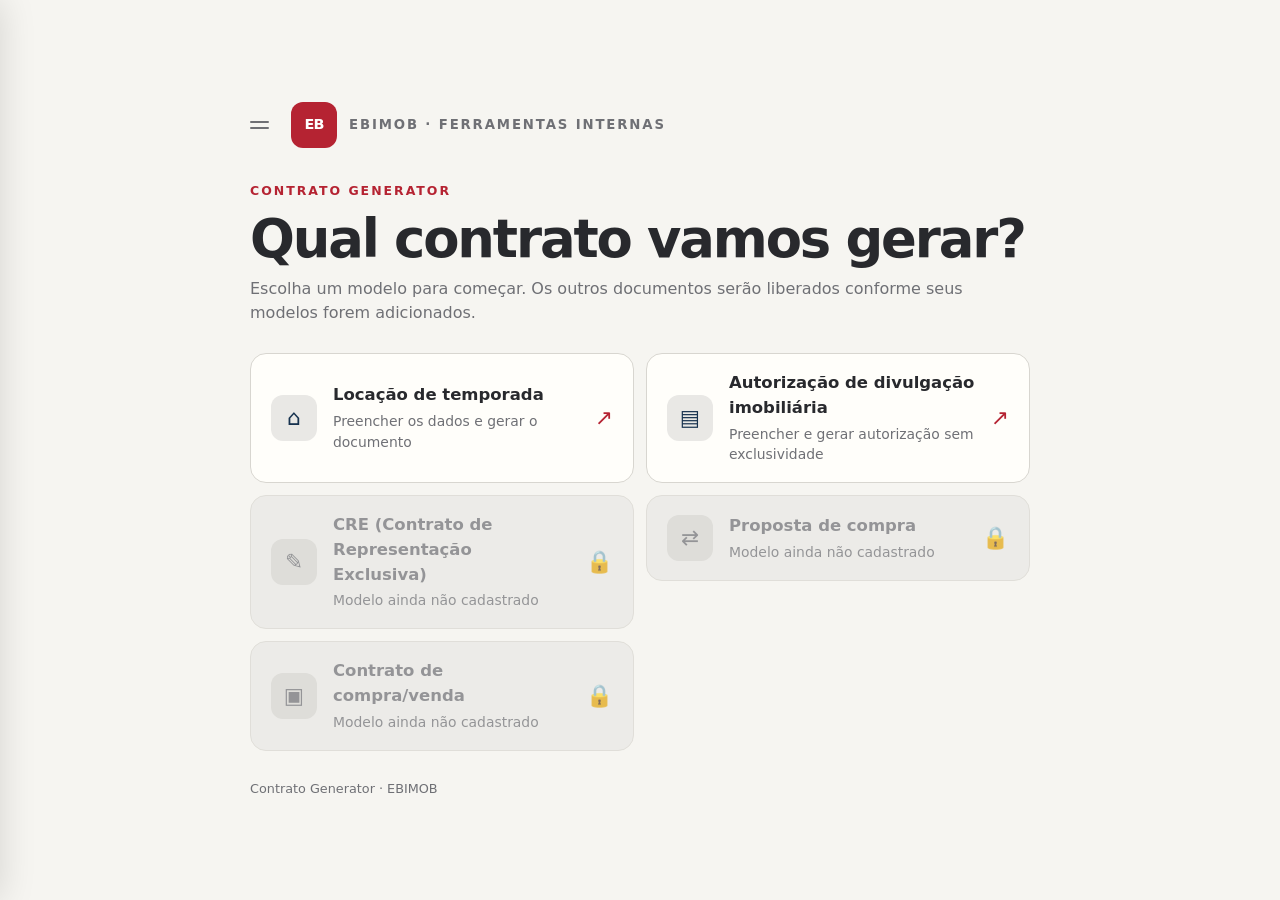
<file: index.html>
<!doctype html>
<html lang="pt-BR">
<head>
<meta charset="UTF-8"><meta name="viewport" content="width=device-width,initial-scale=1"><meta name="theme-color" content="#f6f5f1">
<meta name="description" content="Central de contratos EBIMOB"><title>Contrato Generator | EBIMOB</title>
<style>

:root{color-scheme:light;--bg:#f6f5f1;--surface:#fffefa;--surface-2:#e9e8e5;--surface-3:#d5d4d0;--text:#28292d;--muted:#6f7075;--line:#d8d6d0;--gold:#b49350;--red:#b52332;--navy:#17324f;--green:#26734d}
html[data-theme="dark"]{color-scheme:dark;--bg:#222326;--surface:#2d2f33;--surface-2:#383a3f;--surface-3:#484a4f;--text:#f4f1e8;--muted:#b8b5ad;--line:#4b4c50;--gold:#d2b46b;--red:#d94a57;--navy:#294b6d;--green:#3b9a68}
*{box-sizing:border-box}
body{margin:0;min-height:100vh;background:var(--bg);color:var(--text);font:16px/1.5 system-ui,-apple-system,"Segoe UI",sans-serif;display:flex;align-items:center;justify-content:center;padding:28px}
main{width:min(760px,100%)}
.brand{font-size:.78rem;font-weight:800;letter-spacing:.16em;text-transform:uppercase;color:var(--muted)}
.eyebrow{font-size:.78rem;font-weight:800;letter-spacing:.16em;text-transform:uppercase;color:var(--red);margin-top:28px}
h1{font-size:clamp(2rem,7vw,3.3rem);line-height:1.08;letter-spacing:-.04em;margin:.6rem 0}
.intro{color:var(--muted);margin:0 0 28px}
.list{display:grid;gap:14px}
.tool{display:flex;align-items:center;gap:16px;padding:20px;background:var(--surface);border:1px solid var(--line);border-radius:16px;color:var(--text);text-decoration:none;transition:transform .15s,border-color .15s,background .15s}
.tool:hover,.tool:focus-visible{transform:translateY(-2px);border-color:var(--gold);background:var(--surface-2);outline:none}
.symbol{width:46px;height:46px;flex:0 0 46px;border-radius:12px;display:grid;place-items:center;background:var(--surface-2);color:var(--navy);font-size:1.35rem}
.copy{flex:1;min-width:0}.copy strong{display:block;font-size:1.08rem}.copy span{display:block;color:var(--muted);font-size:.92rem;margin-top:3px}
.arrow{color:var(--red);font-size:1.35rem}
footer{margin-top:26px;color:var(--muted);font-size:.82rem}
.theme-toggle{position:fixed;right:16px;bottom:16px;z-index:9999;display:inline-flex;align-items:center;gap:7px;border:1px solid var(--line);border-radius:999px;padding:9px 13px;background:var(--surface);color:var(--text);font:600 12px/1.2 system-ui,sans-serif;box-shadow:0 3px 14px #00000016;opacity:.88;cursor:pointer}
.theme-toggle:hover,.theme-toggle:focus-visible{opacity:1;outline:2px solid var(--gold);outline-offset:2px}
@media(min-width:640px){.list{grid-template-columns:1fr 1fr}.tool:first-child{grid-column:1/-1}}
@media(max-width:600px){body{padding:22px 16px}.theme-toggle{right:10px;bottom:10px;padding:8px 11px;font-size:11px}}
@media print{.theme-toggle{display:none!important}}

main{width:min(780px,100%);margin:auto}
.brand{display:flex;align-items:center;gap:12px;margin-bottom:34px;letter-spacing:normal}
.brand-mark{display:grid;place-items:center;width:46px;height:46px;border-radius:12px;background:var(--red);color:#fff;font-weight:900;font-size:.9rem;letter-spacing:-.06em}
.brand-name{font-size:.83rem;text-transform:uppercase;letter-spacing:.14em;color:var(--muted);font-weight:750}
.eyebrow{margin-top:0}
.list{display:grid;gap:12px}
.contract{position:relative;display:flex;align-items:center;gap:16px;width:100%;min-height:86px;padding:17px 20px;border:1px solid var(--line);border-radius:16px;background:var(--surface);color:var(--text);text-decoration:none;text-align:left;font:inherit;transition:transform .16s,border-color .16s,background .16s}
a.contract:hover,a.contract:focus-visible{transform:translateY(-2px);border-color:var(--gold);background:var(--surface-2);outline:none}
.icon{display:grid;place-items:center;flex:0 0 46px;width:46px;height:46px;border-radius:12px;background:var(--surface-2);color:var(--navy);font-size:1.35rem}
.text{flex:1;min-width:0}.text strong{display:block;font-size:1.03rem}.text small{display:block;margin-top:3px;color:var(--muted);font-size:.87rem}
.arrow{color:var(--red);font-size:1.35rem}
.contract.disabled{color:var(--muted);background:var(--surface-2);border-color:var(--line);cursor:not-allowed;opacity:.72}
.contract.disabled .icon{background:var(--surface-3);color:var(--muted)}
.soon-wrap{position:relative}
.tooltip{position:absolute;z-index:2;left:50%;bottom:calc(100% - 5px);transform:translate(-50%,5px);padding:7px 11px;border:1px solid var(--line);border-radius:8px;background:var(--surface);color:var(--text);font-size:.8rem;white-space:nowrap;opacity:0;visibility:hidden;pointer-events:none;transition:opacity .15s,transform .15s}
.soon-wrap:hover .tooltip,.soon-wrap:focus-within .tooltip{opacity:1;visibility:visible;transform:translate(-50%,0)}
footer{margin-top:28px;color:var(--muted);font-size:.8rem}
@media(max-width:520px){body{padding:22px 16px}.contract{padding:15px;gap:12px}.icon{flex-basis:40px;width:40px;height:40px}.tooltip{left:auto;right:0;transform:translateY(5px)}.soon-wrap:hover .tooltip,.soon-wrap:focus-within .tooltip{transform:translateY(0)}}
@media(prefers-reduced-motion:reduce){*,*::before,*::after{transition:none!important}}
</style></head><body><main>
<div class="brand"><div class="brand-mark" aria-hidden="true">EB</div><div class="brand-name">EBIMOB · Ferramentas internas</div></div>
<div class="eyebrow">Contrato Generator</div><h1>Qual contrato vamos gerar?</h1>
<p class="intro">Escolha um modelo para começar. Os outros documentos serão liberados conforme seus modelos forem adicionados.</p>
<section class="list" aria-label="Modelos de contrato">
<a class="contract" href="locacao-temporada.html"><span class="icon" aria-hidden="true">⌂</span><span class="text"><strong>Locação de temporada</strong><small>Preencher os dados e gerar o documento</small></span><span class="arrow" aria-hidden="true">↗</span></a>
<a class="contract" href="autorizacao-divulgacao.html"><span class="icon" aria-hidden="true">▤</span><span class="text"><strong>Autorização de divulgação imobiliária</strong><small>Preencher e gerar autorização sem exclusividade</small></span><span class="arrow" aria-hidden="true">↗</span></a>
<div class="soon-wrap"><button class="contract disabled" type="button" disabled aria-disabled="true" title="Em breve"><span class="icon" aria-hidden="true">✎</span><span class="text"><strong>CRE (Contrato de Representação Exclusiva)</strong><small>Modelo ainda não cadastrado</small></span><span class="arrow" aria-hidden="true">🔒</span></button><span class="tooltip" role="tooltip">Em breve</span></div>
<div class="soon-wrap"><button class="contract disabled" type="button" disabled aria-disabled="true" title="Em breve"><span class="icon" aria-hidden="true">⇄</span><span class="text"><strong>Proposta de compra</strong><small>Modelo ainda não cadastrado</small></span><span class="arrow" aria-hidden="true">🔒</span></button><span class="tooltip" role="tooltip">Em breve</span></div>
<div class="soon-wrap"><button class="contract disabled" type="button" disabled aria-disabled="true" title="Em breve"><span class="icon" aria-hidden="true">▣</span><span class="text"><strong>Contrato de compra/venda</strong><small>Modelo ainda não cadastrado</small></span><span class="arrow" aria-hidden="true">🔒</span></button><span class="tooltip" role="tooltip">Em breve</span></div>
</section><footer>Contrato Generator · EBIMOB</footer></main>
<script>(function(){const key='remax-unified-theme',root=document.documentElement;let theme='light';try{theme=localStorage.getItem(key)||'light'}catch(e){}const b=document.createElement('button');b.type='button';b.id='themeToggle';b.className='theme-toggle';b.title='Alternar entre modo claro e escuro';function apply(t){root.dataset.theme=t;b.textContent=t==='dark'?'☀ Modo claro':'☾ Modo escuro';b.setAttribute('aria-pressed',String(t==='dark'));b.setAttribute('aria-label',t==='dark'?'Ativar modo claro':'Ativar modo escuro');const m=document.querySelector('meta[name="theme-color"]');if(m)m.content=t==='dark'?'#222326':'#f6f5f1'}b.addEventListener('click',()=>{theme=root.dataset.theme==='dark'?'light':'dark';apply(theme);try{localStorage.setItem(key,theme)}catch(e){}});apply(theme);document.body.appendChild(b)})();</script>
<style id="unified-settings-style">
#themeToggle,.theme-toggle{display:none!important}
.unified-burger{display:inline-grid;gap:4px;flex:0 0 20px;width:20px;margin-right:9px;vertical-align:middle}
.unified-burger i{display:block;height:2px;width:19px;border-radius:2px;background:currentColor}
.settings-brand-trigger{cursor:pointer!important}
#unifiedSettingsBackdrop{position:fixed;inset:0;z-index:10020;background:#0008;opacity:0;visibility:hidden;transition:opacity .2s}
#unifiedSettingsBackdrop.open{opacity:1;visibility:visible}
#unifiedSettingsDrawer{position:fixed;z-index:10021;inset:0 auto 0 0;width:min(330px,88vw);padding:18px;background:var(--surface,#fffefa);color:var(--text,#28292d);border-right:1px solid var(--line,#d8d6d0);box-shadow:8px 0 35px #0002;transform:translateX(-102%);transition:transform .22s;display:flex;flex-direction:column;gap:7px;overflow:auto;font:16px/1.45 system-ui,sans-serif}
#unifiedSettingsDrawer.open{transform:translateX(0)}
#unifiedSettingsDrawer .usd-head{display:flex;align-items:center;justify-content:space-between;padding:6px 0 15px;border-bottom:1px solid var(--line,#d8d6d0);margin-bottom:7px}
#unifiedSettingsDrawer .usd-title{font-weight:800;font-size:1.04rem}
#unifiedSettingsDrawer button,#unifiedSettingsPage button{font:inherit;cursor:pointer}
#unifiedSettingsDrawer .usd-close{border:0;background:transparent;color:inherit;font-size:1.5rem;padding:2px 8px}
#unifiedSettingsDrawer .usd-link{display:flex;align-items:center;gap:10px;width:100%;padding:12px;border:0;border-radius:10px;background:transparent;color:inherit;text-decoration:none;text-align:left}
#unifiedSettingsDrawer .usd-link:hover{background:var(--surface2,var(--surface-2,#e9e8e5))}
#unifiedSettingsDrawer .usd-section{font-size:.72rem;letter-spacing:.12em;text-transform:uppercase;color:var(--muted,#6f7075);font-weight:800;margin:13px 10px 2px}
#unifiedSettingsPage{position:fixed;z-index:10030;inset:0;overflow:auto;background:var(--bg,#f6f5f1);color:var(--text,#28292d);padding:calc(22px + env(safe-area-inset-top)) max(16px,env(safe-area-inset-right)) calc(30px + env(safe-area-inset-bottom)) max(16px,env(safe-area-inset-left));font:16px/1.5 system-ui,-apple-system,"Segoe UI",sans-serif}
#unifiedSettingsPage[hidden]{display:none}
#unifiedSettingsPage .usp-inner{width:min(760px,100%);margin:0 auto}
#unifiedSettingsPage .usp-back{border:1px solid var(--line,#d8d6d0);border-radius:10px;padding:9px 13px;background:var(--surface,#fffefa);color:inherit;margin-bottom:24px}
#unifiedSettingsPage h1{font-size:clamp(2rem,7vw,3rem);line-height:1.08;letter-spacing:-.04em;margin:.5rem 0 1rem}
#unifiedSettingsPage .usp-intro{color:var(--muted,#6f7075);margin:0 0 24px}
#unifiedSettingsPage .usp-list{display:grid;gap:12px}
#unifiedSettingsPage .usp-item{display:flex;align-items:center;justify-content:space-between;gap:15px;padding:16px;background:var(--surface,#fffefa);border:1px solid var(--line,#d8d6d0);border-radius:14px}
#unifiedSettingsPage .usp-item strong{display:block}
#unifiedSettingsPage .usp-item small{display:block;color:var(--muted,#6f7075);font-size:.9rem;margin-top:3px}
#unifiedSettingsPage .usp-action{border:1px solid var(--line,#d8d6d0);border-radius:10px;padding:10px 13px;background:var(--surface2,var(--surface-2,#e9e8e5));color:inherit;font-weight:650;white-space:nowrap}
#unifiedSettingsPage .usp-status{color:var(--muted,#6f7075);min-height:1.5em;font-size:.9rem;margin-top:14px}
#unifiedSettingsPage .usp-switch{width:46px;height:27px;position:relative;flex:0 0 46px}
#unifiedSettingsPage .usp-switch input{position:absolute;opacity:0;width:1px;height:1px}
#unifiedSettingsPage .usp-switch span{position:absolute;inset:0;border-radius:30px;background:var(--surface2,var(--surface-2,#e9e8e5));border:1px solid var(--line,#d8d6d0)}
#unifiedSettingsPage .usp-switch span:before{content:"";position:absolute;width:19px;height:19px;left:3px;top:3px;border-radius:50%;background:var(--muted,#6f7075);transition:transform .18s}
#unifiedSettingsPage .usp-switch input:checked+span{background:var(--navy,#17324f)}
#unifiedSettingsPage .usp-switch input:checked+span:before{transform:translateX(19px);background:#fff}
@media(max-width:480px){#unifiedSettingsPage .usp-item{align-items:flex-start}#unifiedSettingsPage .usp-action{padding:9px 10px;font-size:.9rem}}
</style>
<div id="unifiedSettingsBackdrop" aria-hidden="true"></div>
<aside id="unifiedSettingsDrawer" aria-label="Menu do site" aria-hidden="true">
  <div class="usd-head"><span class="usd-title" id="usdSiteTitle">Menu do site</span><button type="button" class="usd-close" id="usdClose" aria-label="Fechar menu">×</button></div>
  <div class="usd-section">Páginas</div><div id="usdPages"></div>
  <div class="usd-section">Preferências</div><button type="button" class="usd-link" id="usdOpenSettings">⚙ Configurações</button>
</aside>
<section id="unifiedSettingsPage" hidden aria-label="Configurações do site">
  <div class="usp-inner"><button type="button" class="usp-back" id="uspBack">← Voltar ao site</button><div style="font-size:.76rem;font-weight:800;letter-spacing:.15em;text-transform:uppercase;color:var(--red,#b52332)">Preferências</div><h1>Configurações</h1><p class="usp-intro">Ajustes do aplicativo neste aparelho. Novas opções também ficarão organizadas aqui.</p>
  <div class="usp-list">
    <div class="usp-item"><div><strong>Modo escuro</strong><small>Salva sua preferência neste aparelho.</small></div><label class="usp-switch" aria-label="Ativar modo escuro"><input id="uspThemeSwitch" type="checkbox"><span></span></label></div>
    <div class="usp-item"><div><strong>Instalar / baixar aplicativo</strong><small>Adicione este site à tela inicial para abrir como um aplicativo.</small></div><button type="button" class="usp-action" id="uspInstall">↓ Instalar</button></div>
    <div class="usp-item"><div><strong>Atualizar aplicativo</strong><small>Verifica se há uma versão mais recente.</small></div><button type="button" class="usp-action" id="uspUpdate">Verificar</button></div>
    <div class="usp-item"><div><strong>Uso offline</strong><small>A página pode abrir sem internet após ser carregada. Recursos conectados e dados compartilhados ainda podem exigir conexão.</small></div><span aria-hidden="true">ⓘ</span></div>
  </div><p class="usp-status" id="uspStatus" role="status" aria-live="polite"></p></div>
</section>
<script>
(function(){
 const root=document.documentElement,key='remax-unified-theme',drawer=document.getElementById('unifiedSettingsDrawer'),backdrop=document.getElementById('unifiedSettingsBackdrop'),settings=document.getElementById('unifiedSettingsPage'),pages=document.getElementById('usdPages'),status=document.getElementById('uspStatus'),switcher=document.getElementById('uspThemeSwitch');
 const siteTitle=(document.title||'Aplicativo').split(/[—|]/)[0].trim()||'Aplicativo';document.getElementById('usdSiteTitle').textContent=siteTitle;
 let deferredPrompt=null;
 function theme(){let t='light';try{t=localStorage.getItem(key)||root.dataset.theme||'light'}catch(e){t=root.dataset.theme||'light'}root.dataset.theme=t;switcher.checked=t==='dark';const meta=document.querySelector('meta[name="theme-color"]');if(meta)meta.content=t==='dark'?'#222326':'#f6f5f1';}
 function setTheme(t){root.dataset.theme=t;switcher.checked=t==='dark';try{localStorage.setItem(key,t)}catch(e){}const meta=document.querySelector('meta[name="theme-color"]');if(meta)meta.content=t==='dark'?'#222326':'#f6f5f1'}
 function openMenu(v){drawer.classList.toggle('open',v);backdrop.classList.toggle('open',v);drawer.setAttribute('aria-hidden',String(!v));backdrop.setAttribute('aria-hidden',String(!v));document.body.style.overflow=v?'hidden':''}
 function openSettings(){openMenu(false);settings.hidden=false;status.textContent='';theme();document.body.style.overflow='hidden'}
 function closeSettings(){settings.hidden=true;document.body.style.overflow=''}
 function addBurger(){const candidates=document.querySelectorAll('.nav-brand,.auth-brand,.logo,.brand,.brand-button');candidates.forEach(el=>{if(el.closest('#unifiedSettingsDrawer,#unifiedSettingsPage')||el.dataset.unifiedMenu==='1')return;el.dataset.unifiedMenu='1';el.classList.add('settings-brand-trigger');const b=document.createElement('span');b.className='unified-burger';b.setAttribute('aria-hidden','true');b.innerHTML='<i></i><i></i>';el.prepend(b);el.setAttribute('role','button');el.setAttribute('tabindex','0');el.setAttribute('aria-label','Abrir menu e configurações')})}
 function collectPages(){pages.innerHTML='';const candidates=[...document.querySelectorAll('nav button[data-page],.nav-links button[data-page],main a.contract,main a.tool,main a[href]')];const seen=new Set();candidates.forEach(el=>{if(el.closest('#unifiedSettingsDrawer,#unifiedSettingsPage')||el.hidden||el.disabled)return;const label=(el.innerText||el.textContent||'').trim().replace(/\s+/g,' ');if(!label||seen.has(label)||/configurações|instalar|modo escuro/i.test(label))return;seen.add(label);const b=document.createElement(el.tagName==='A'?'a':'button');b.className='usd-link';b.textContent='› '+label.slice(0,80);if(el.tagName==='A'){b.href=el.getAttribute('href')||'#';if(el.target)b.target=el.target;if(el.rel)b.rel=el.rel}else{b.type='button';b.addEventListener('click',()=>{el.click();openMenu(false)})}pages.appendChild(b)});if(!pages.children.length){const b=document.createElement('button');b.type='button';b.className='usd-link';b.textContent='⌂ Início';b.addEventListener('click',()=>{location.hash='';location.reload()});pages.appendChild(b)}}
 document.addEventListener('click',e=>{const brand=e.target.closest('.settings-brand-trigger');if(brand){e.preventDefault();openMenu(true)}});
 document.addEventListener('keydown',e=>{const brand=e.target.closest?.('.settings-brand-trigger');if(brand&&(e.key==='Enter'||e.key===' ')){e.preventDefault();openMenu(true)}if(e.key==='Escape'){openMenu(false);if(!settings.hidden)closeSettings()}});
 document.getElementById('usdClose').addEventListener('click',()=>openMenu(false));backdrop.addEventListener('click',()=>openMenu(false));document.getElementById('usdOpenSettings').addEventListener('click',openSettings);document.getElementById('uspBack').addEventListener('click',closeSettings);
 switcher.addEventListener('change',()=>setTheme(switcher.checked?'dark':'light'));
 window.addEventListener('beforeinstallprompt',e=>{e.preventDefault();deferredPrompt=e});
 document.getElementById('uspInstall').addEventListener('click',async()=>{if(deferredPrompt){deferredPrompt.prompt();const c=await deferredPrompt.userChoice;status.textContent=c.outcome==='accepted'?'Instalação iniciada.':'Instalação cancelada.';deferredPrompt=null;return}if(window.matchMedia('(display-mode: standalone)').matches){status.textContent='Este aplicativo já está instalado neste aparelho.';return}status.textContent='No Chrome, abra o menu ⋮ e escolha “Instalar app” ou “Adicionar à tela inicial”.'});
 document.getElementById('uspUpdate').addEventListener('click',async()=>{status.textContent='Verificando atualizações…';try{if('serviceWorker'in navigator){const reg=await navigator.serviceWorker.getRegistration();if(reg){await reg.update();if(reg.waiting){reg.waiting.postMessage({type:'SKIP_WAITING'});status.textContent='Atualização encontrada. Recarregando…';setTimeout(()=>location.reload(),600);return}}}status.textContent='Verificação concluída. Recarregue a página se uma nova versão foi publicada.'}catch(e){status.textContent='Não foi possível verificar agora. Confira a conexão e tente novamente.'}});
 const obs=new MutationObserver(records=>{if(records.some(r=>!r.target.closest?.('#unifiedSettingsDrawer')&&!r.target.closest?.('#unifiedSettingsPage'))){addBurger();collectPages()}});obs.observe(document.body,{childList:true,subtree:true});addBurger();collectPages();theme();
})();
</script>
</body></html>
</file>
